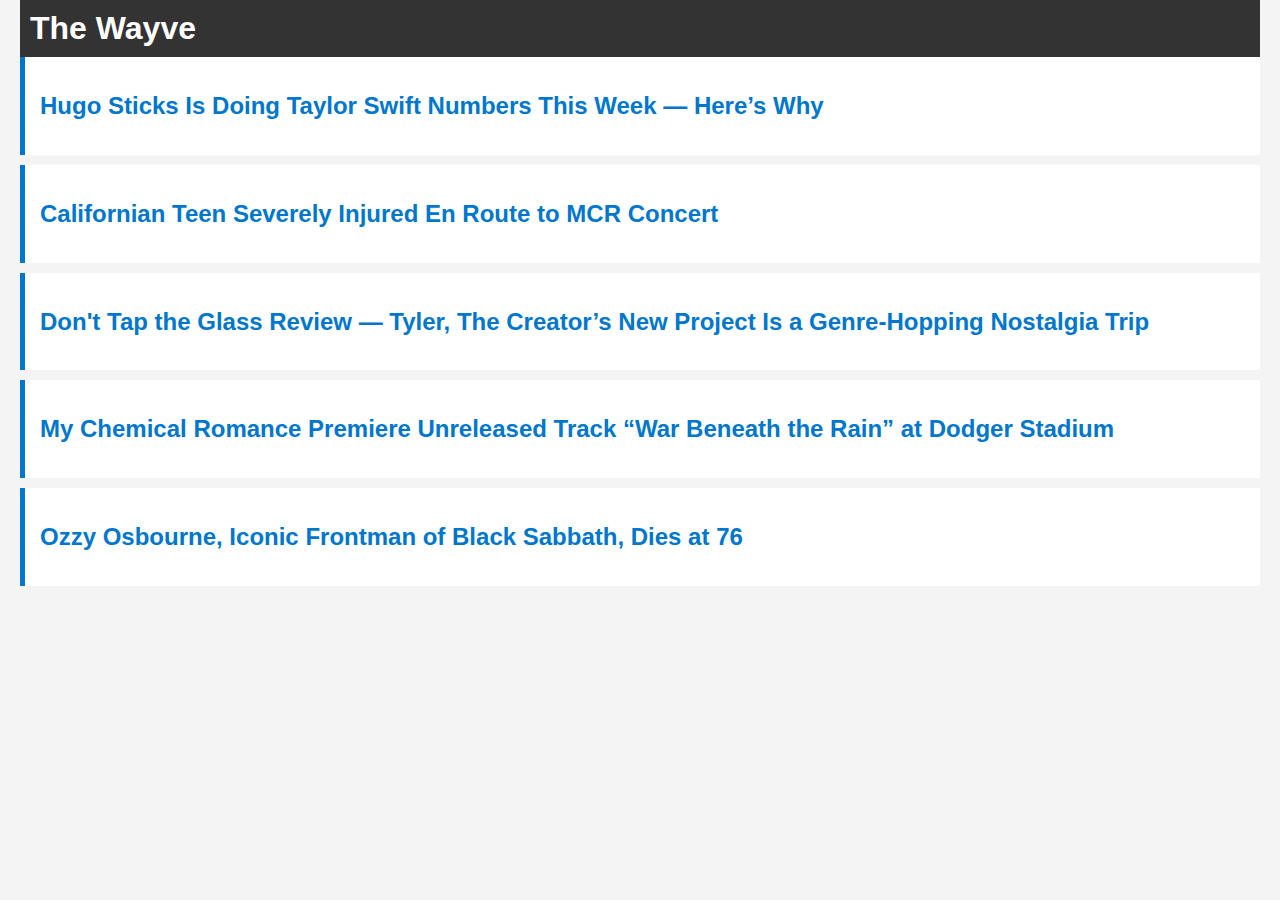
<file: index.html>
<!DOCTYPE html>
<html lang="en">
<head>
  <meta charset="UTF-8">
  <title>The Wayve</title>
  <link rel="stylesheet" href="style.css">
</head>
<body>
  <header>
    <h1>The Wayve</h1>
  </header>
  <div class="article">
    <h2><a href="hugo-sticks.html">Hugo Sticks Is Doing Taylor Swift Numbers This Week — Here’s Why</a></h2>
  </div>
  <div class="article">
    <h2><a href="emma-mcr-accident.html">Californian Teen Severely Injured En Route to MCR Concert</a></h2>
  </div> 
  <div class="article">
    <h2><a href="dont-tap-the-glass.html">Don't Tap the Glass Review — Tyler, The Creator’s New Project Is a Genre-Hopping Nostalgia Trip</a></h2>
  </div>      
  <div class="article">
    <h2><a href="war-beneath-the-rain.html">My Chemical Romance Premiere Unreleased Track “War Beneath the Rain” at Dodger Stadium</a></h2>
  </div>
  <div class="article">
    <h2><a href="ozzy-osbourne-obituary.html">Ozzy Osbourne, Iconic Frontman of Black Sabbath, Dies at 76</a></h2>
  </div>
  <main id="articles-container"></main>
  <script src="articles.js"></script>
</body>
</html>
</file>
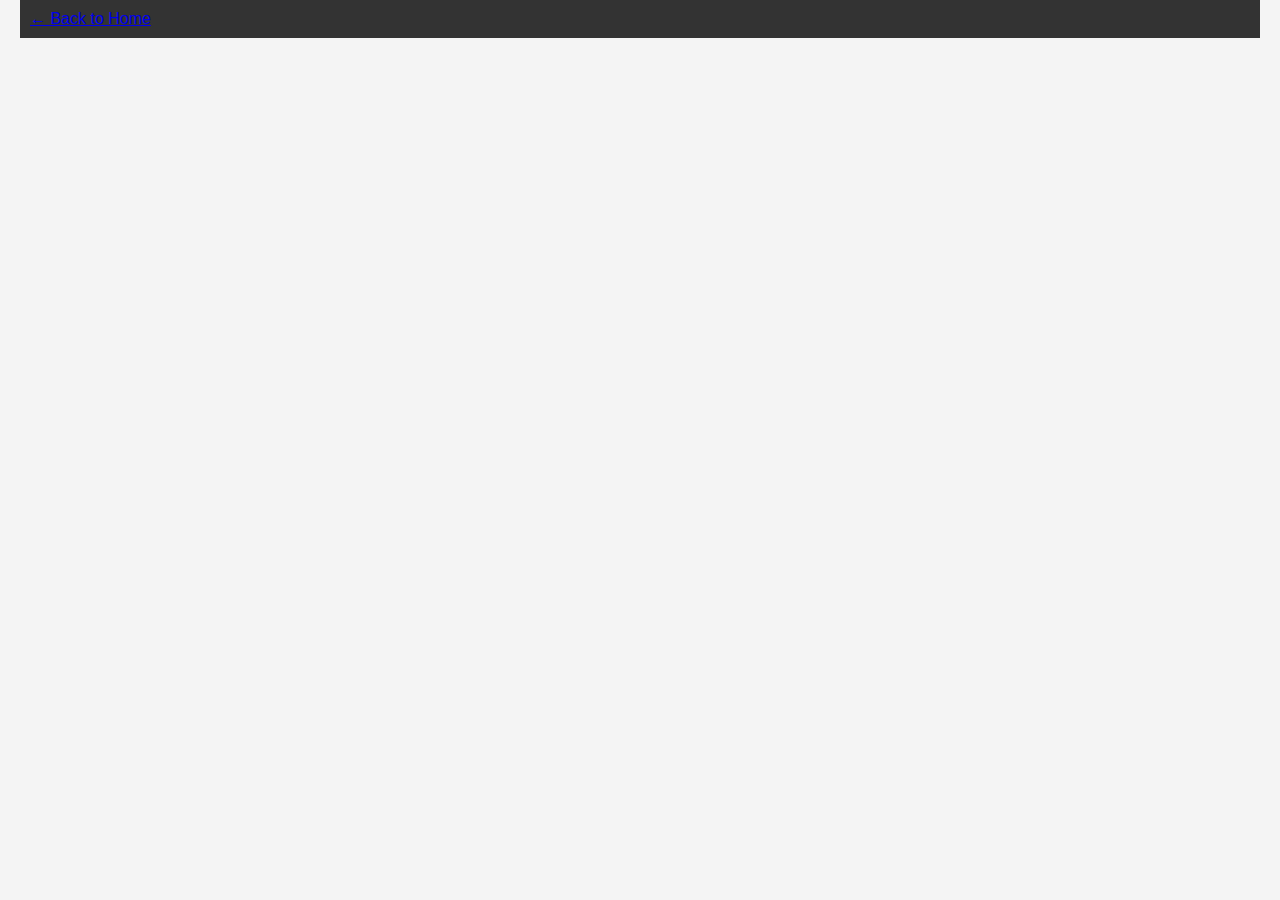
<file: article.html>
<!DOCTYPE html>
<html lang="en">
<head>
  <meta charset="UTF-8">
  <title>Article</title>
  <link rel="stylesheet" href="style.css">
</head>
<body>
  <header>
    <a href="index.html">← Back to Home</a>
    <h1 id="article-title"></h1>
  </header>
  <main id="article-content"></main>
  <script>
    const params = new URLSearchParams(location.search);
    const id = params.get("id");

    fetch('articles.js')
      .then(res => res.text())
      .then(code => {
        eval(code);
        const article = articles.find(a => a.id == id);
        if (article) {
          document.getElementById('article-title').textContent = article.title;
          document.getElementById('article-content').innerHTML = `<p>${article.content}</p>`;
        } else {
          document.getElementById('article-content').textContent = 'Article not found.';
        }
      });
  </script>
</body>
</html>
</file>
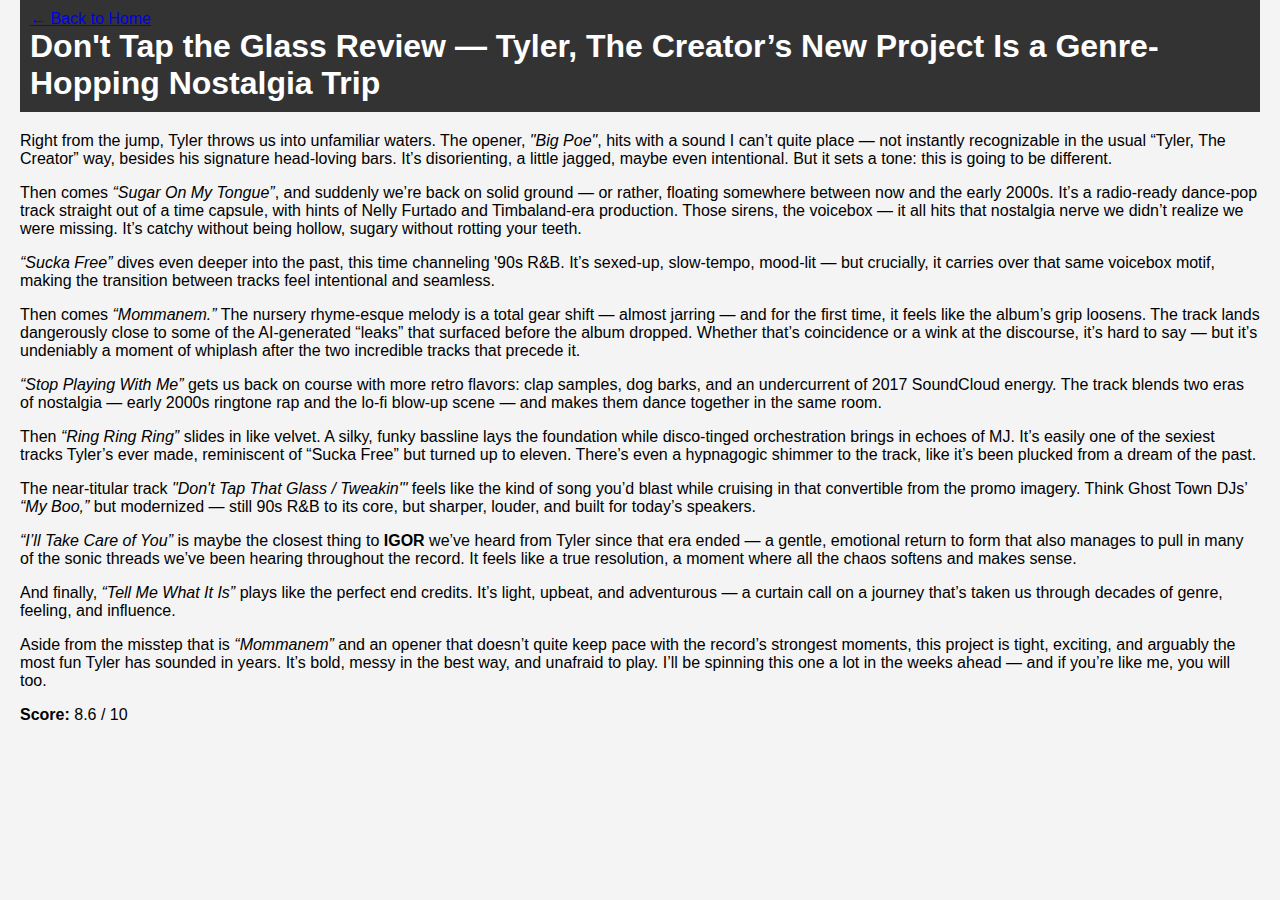
<file: dont-tap-the-glass.html>
<!DOCTYPE html>
<html lang="en">
<head>
  <meta charset="UTF-8">
  <title>Don't Tap the Glass Review — Tyler, The Creator’s New Project Is a Genre-Hopping Nostalgia Trip</title>
  <link rel="stylesheet" href="style.css">
</head>
<body>
  <header>
    <a href="index.html">← Back to Home</a>
    <h1>Don't Tap the Glass Review — Tyler, The Creator’s New Project Is a Genre-Hopping Nostalgia Trip</h1>
  </header>
  <main>
    <p>Right from the jump, Tyler throws us into unfamiliar waters. The opener, <em>"Big Poe"</em>, hits with a sound I can’t quite place — not instantly recognizable in the usual “Tyler, The Creator” way, besides his signature head-loving bars. It’s disorienting, a little jagged, maybe even intentional. But it sets a tone: this is going to be different.</p>

    <p>Then comes <em>“Sugar On My Tongue”</em>, and suddenly we’re back on solid ground — or rather, floating somewhere between now and the early 2000s. It’s a radio-ready dance-pop track straight out of a time capsule, with hints of Nelly Furtado and Timbaland-era production. Those sirens, the voicebox — it all hits that nostalgia nerve we didn’t realize we were missing. It’s catchy without being hollow, sugary without rotting your teeth.</p>

    <p><em>“Sucka Free”</em> dives even deeper into the past, this time channeling '90s R&B. It’s sexed-up, slow-tempo, mood-lit — but crucially, it carries over that same voicebox motif, making the transition between tracks feel intentional and seamless.</p>

    <p>Then comes <em>“Mommanem.”</em> The nursery rhyme-esque melody is a total gear shift — almost jarring — and for the first time, it feels like the album’s grip loosens. The track lands dangerously close to some of the AI-generated “leaks” that surfaced before the album dropped. Whether that’s coincidence or a wink at the discourse, it’s hard to say — but it’s undeniably a moment of whiplash after the two incredible tracks that precede it.</p>

    <p><em>“Stop Playing With Me”</em> gets us back on course with more retro flavors: clap samples, dog barks, and an undercurrent of 2017 SoundCloud energy. The track blends two eras of nostalgia — early 2000s ringtone rap and the lo-fi blow-up scene — and makes them dance together in the same room.</p>

    <p>Then <em>“Ring Ring Ring”</em> slides in like velvet. A silky, funky bassline lays the foundation while disco-tinged orchestration brings in echoes of MJ. It’s easily one of the sexiest tracks Tyler’s ever made, reminiscent of “Sucka Free” but turned up to eleven. There’s even a hypnagogic shimmer to the track, like it’s been plucked from a dream of the past.</p>

    <p>The near-titular track <em>"Don't Tap That Glass / Tweakin'"</em> feels like the kind of song you’d blast while cruising in that convertible from the promo imagery. Think Ghost Town DJs’ <em>“My Boo,”</em> but modernized — still 90s R&B to its core, but sharper, louder, and built for today’s speakers.</p>

    <p><em>“I’ll Take Care of You”</em> is maybe the closest thing to <strong>IGOR</strong> we’ve heard from Tyler since that era ended — a gentle, emotional return to form that also manages to pull in many of the sonic threads we’ve been hearing throughout the record. It feels like a true resolution, a moment where all the chaos softens and makes sense.</p>

    <p>And finally, <em>“Tell Me What It Is”</em> plays like the perfect end credits. It’s light, upbeat, and adventurous — a curtain call on a journey that’s taken us through decades of genre, feeling, and influence.</p>

    <p>Aside from the misstep that is <em>“Mommanem”</em> and an opener that doesn’t quite keep pace with the record’s strongest moments, this project is tight, exciting, and arguably the most fun Tyler has sounded in years. It’s bold, messy in the best way, and unafraid to play. I’ll be spinning this one a lot in the weeks ahead — and if you’re like me, you will too.</p>

    <p><strong>Score:</strong> 8.6 / 10</p>
  </main>
</body>
</html>
</file>
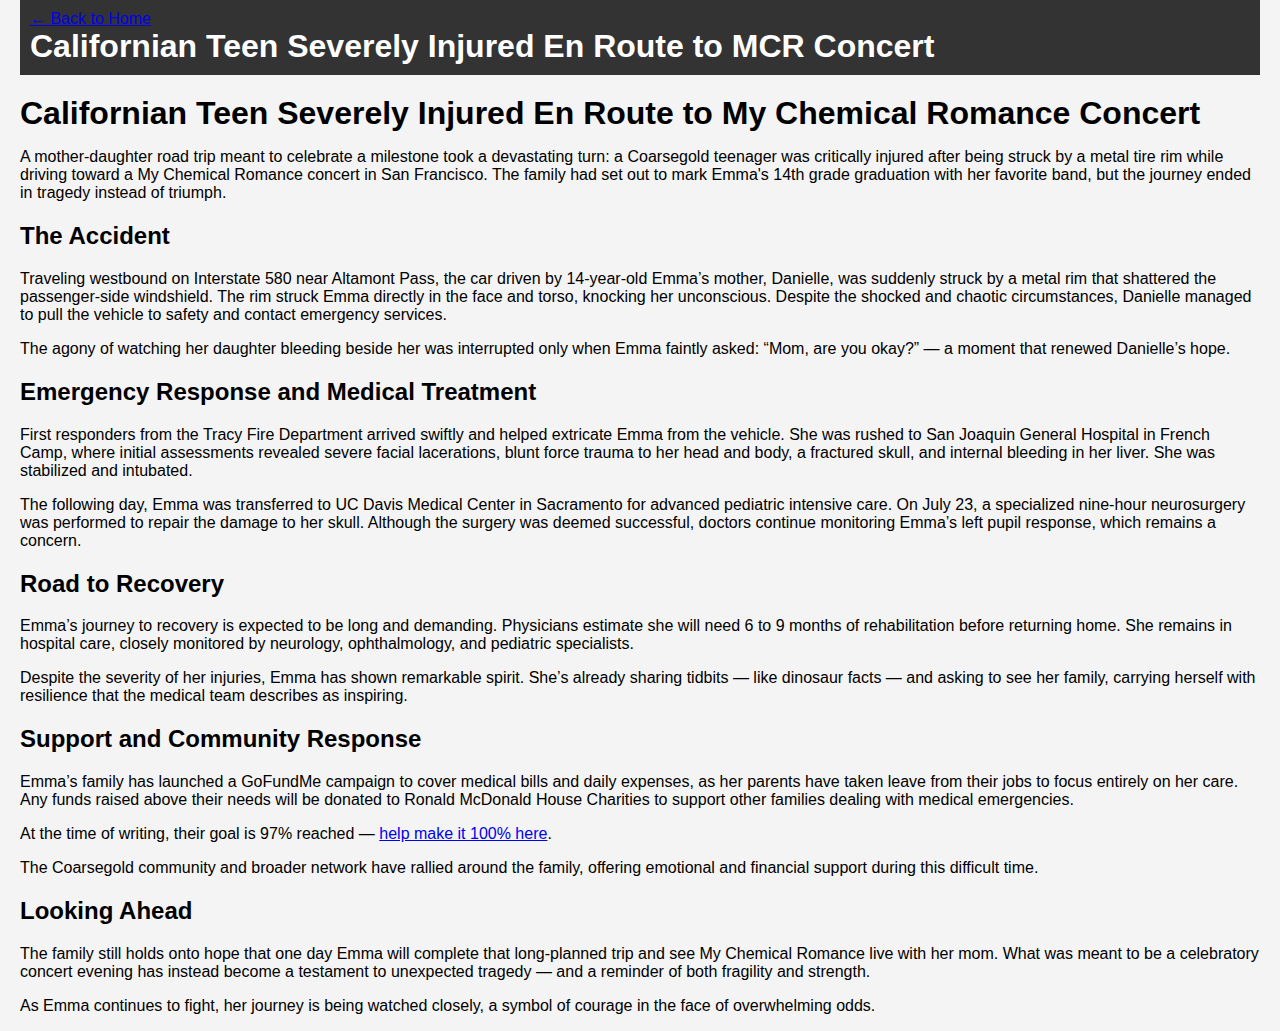
<file: emma-mcr-accident.html>
<!DOCTYPE html>
<html lang="en">
  <head>
    <meta charset="UTF-8">
    <title>Californian Teen Severely Injured En Route to MCR Concert</title>
    <link rel="stylesheet" href="style.css">
  </head>
  <body>
    <header>
      <a href="index.html">← Back to Home</a>
      <h1>Californian Teen Severely Injured En Route to MCR Concert</h1>
    </header>
<main>
  <h1>Californian Teen Severely Injured En Route to My Chemical Romance Concert</h1>
  <p>A mother‑daughter road trip meant to celebrate a milestone took a devastating turn: a Coarsegold teenager was critically injured after being struck by a metal tire rim while driving toward a My Chemical Romance concert in San Francisco. The family had set out to mark Emma's 14th grade graduation with her favorite band, but the journey ended in tragedy instead of triumph.</p>

  <h2>The Accident</h2>
  <p>Traveling westbound on Interstate 580 near Altamont Pass, the car driven by 14‑year‑old Emma’s mother, Danielle, was suddenly struck by a metal rim that shattered the passenger‑side windshield. The rim struck Emma directly in the face and torso, knocking her unconscious. Despite the shocked and chaotic circumstances, Danielle managed to pull the vehicle to safety and contact emergency services.</p>
  <p>The agony of watching her daughter bleeding beside her was interrupted only when Emma faintly asked: “Mom, are you okay?” — a moment that renewed Danielle’s hope.</p>

  <h2>Emergency Response and Medical Treatment</h2>
  <p>First responders from the Tracy Fire Department arrived swiftly and helped extricate Emma from the vehicle. She was rushed to San Joaquin General Hospital in French Camp, where initial assessments revealed severe facial lacerations, blunt force trauma to her head and body, a fractured skull, and internal bleeding in her liver. She was stabilized and intubated.</p>
  <p>The following day, Emma was transferred to UC Davis Medical Center in Sacramento for advanced pediatric intensive care. On July 23, a specialized nine‑hour neurosurgery was performed to repair the damage to her skull. Although the surgery was deemed successful, doctors continue monitoring Emma’s left pupil response, which remains a concern.</p>

  <h2>Road to Recovery</h2>
  <p>Emma’s journey to recovery is expected to be long and demanding. Physicians estimate she will need 6 to 9 months of rehabilitation before returning home. She remains in hospital care, closely monitored by neurology, ophthalmology, and pediatric specialists.</p>
  <p>Despite the severity of her injuries, Emma has shown remarkable spirit. She’s already sharing tidbits — like dinosaur facts — and asking to see her family, carrying herself with resilience that the medical team describes as inspiring.</p>

  <h2>Support and Community Response</h2>
  <p>Emma’s family has launched a GoFundMe campaign to cover medical bills and daily expenses, as her parents have taken leave from their jobs to focus entirely on her care. Any funds raised above their needs will be donated to Ronald McDonald House Charities to support other families dealing with medical emergencies.</p>
  <p>At the time of writing, their goal is 97% reached — <a href="https://www.gofundme.com/f/help-emma-heal-after-a-devastating-car-accident" target="_blank" rel="noopener">help make it 100% here</a>.</p>
  <p>The Coarsegold community and broader network have rallied around the family, offering emotional and financial support during this difficult time.</p>

  <h2>Looking Ahead</h2>
  <p>The family still holds onto hope that one day Emma will complete that long‑planned trip and see My Chemical Romance live with her mom. What was meant to be a celebratory concert evening has instead become a testament to unexpected tragedy — and a reminder of both fragility and strength.</p>
  <p>As Emma continues to fight, her journey is being watched closely, a symbol of courage in the face of overwhelming odds.</p>
</main>
  </body>
</html>
</file>
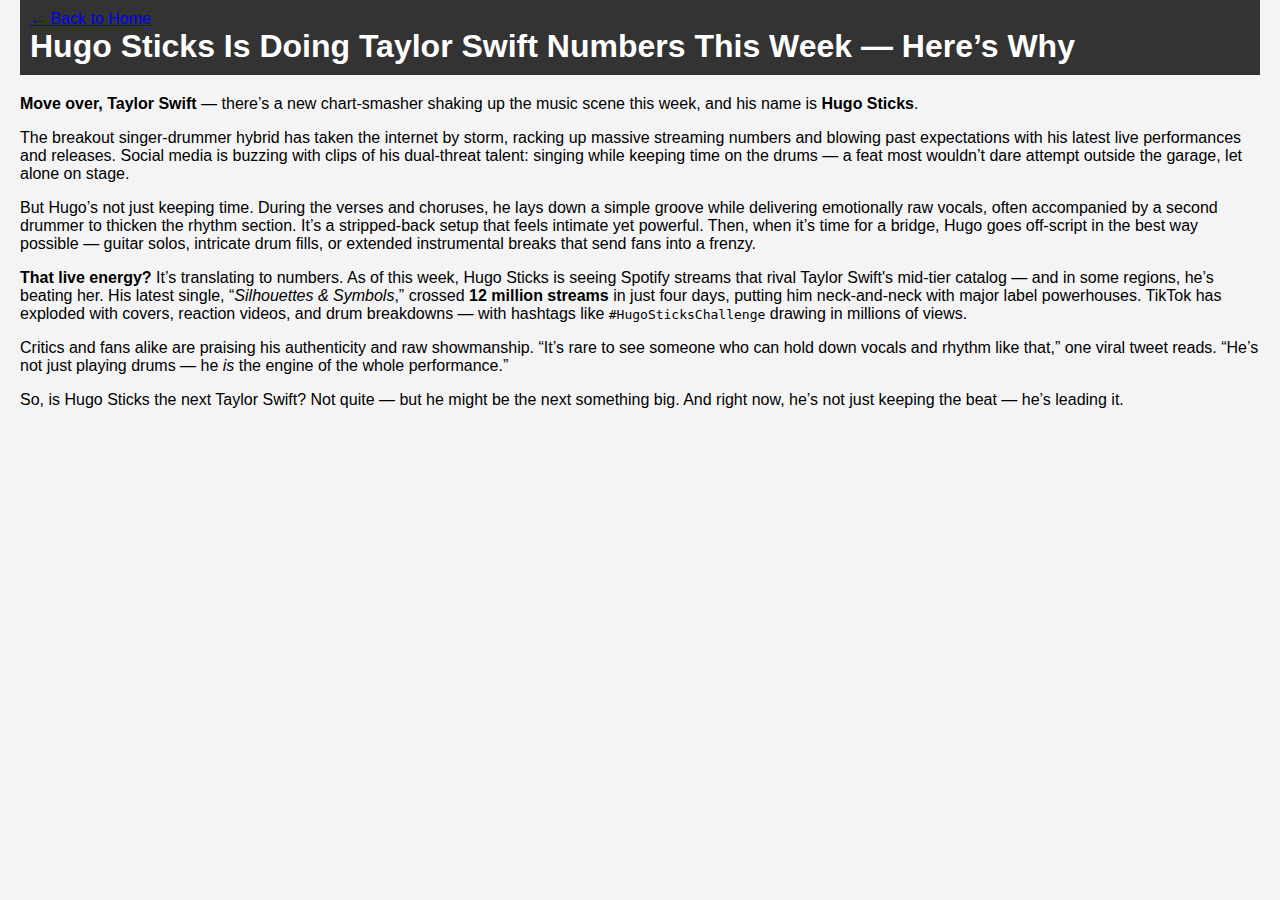
<file: hugo-sticks.html>
<!DOCTYPE html>
<html lang="en">
<head>
  <meta charset="UTF-8">
  <title>Hugo Sticks Is Doing Taylor Swift Numbers This Week — Here’s Why</title>
  <link rel="stylesheet" href="style.css">
</head>
<body>
  <header>
    <a href="index.html">← Back to Home</a>
    <h1>Hugo Sticks Is Doing Taylor Swift Numbers This Week — Here’s Why</h1>
  </header>
  <main>
    <p><strong>Move over, Taylor Swift</strong> — there’s a new chart-smasher shaking up the music scene this week, and his name is <strong>Hugo Sticks</strong>.</p>

    <p>The breakout singer-drummer hybrid has taken the internet by storm, racking up massive streaming numbers and blowing past expectations with his latest live performances and releases. Social media is buzzing with clips of his dual-threat talent: singing while keeping time on the drums — a feat most wouldn’t dare attempt outside the garage, let alone on stage.</p>

    <p>But Hugo’s not just keeping time. During the verses and choruses, he lays down a simple groove while delivering emotionally raw vocals, often accompanied by a second drummer to thicken the rhythm section. It’s a stripped-back setup that feels intimate yet powerful. Then, when it’s time for a bridge, Hugo goes off-script in the best way possible — guitar solos, intricate drum fills, or extended instrumental breaks that send fans into a frenzy.</p>

    <p><strong>That live energy?</strong> It’s translating to numbers. As of this week, Hugo Sticks is seeing Spotify streams that rival Taylor Swift's mid-tier catalog — and in some regions, he’s beating her. His latest single, “<em>Silhouettes & Symbols</em>,” crossed <strong>12 million streams</strong> in just four days, putting him neck-and-neck with major label powerhouses. TikTok has exploded with covers, reaction videos, and drum breakdowns — with hashtags like <code>#HugoSticksChallenge</code> drawing in millions of views.</p>

    <p>Critics and fans alike are praising his authenticity and raw showmanship. “It’s rare to see someone who can hold down vocals and rhythm like that,” one viral tweet reads. “He’s not just playing drums — he <em>is</em> the engine of the whole performance.”</p>

    <p>So, is Hugo Sticks the next Taylor Swift? Not quite — but he might be the next something big. And right now, he’s not just keeping the beat — he’s leading it.</p>
  </main>
</body>
</html>
</file>
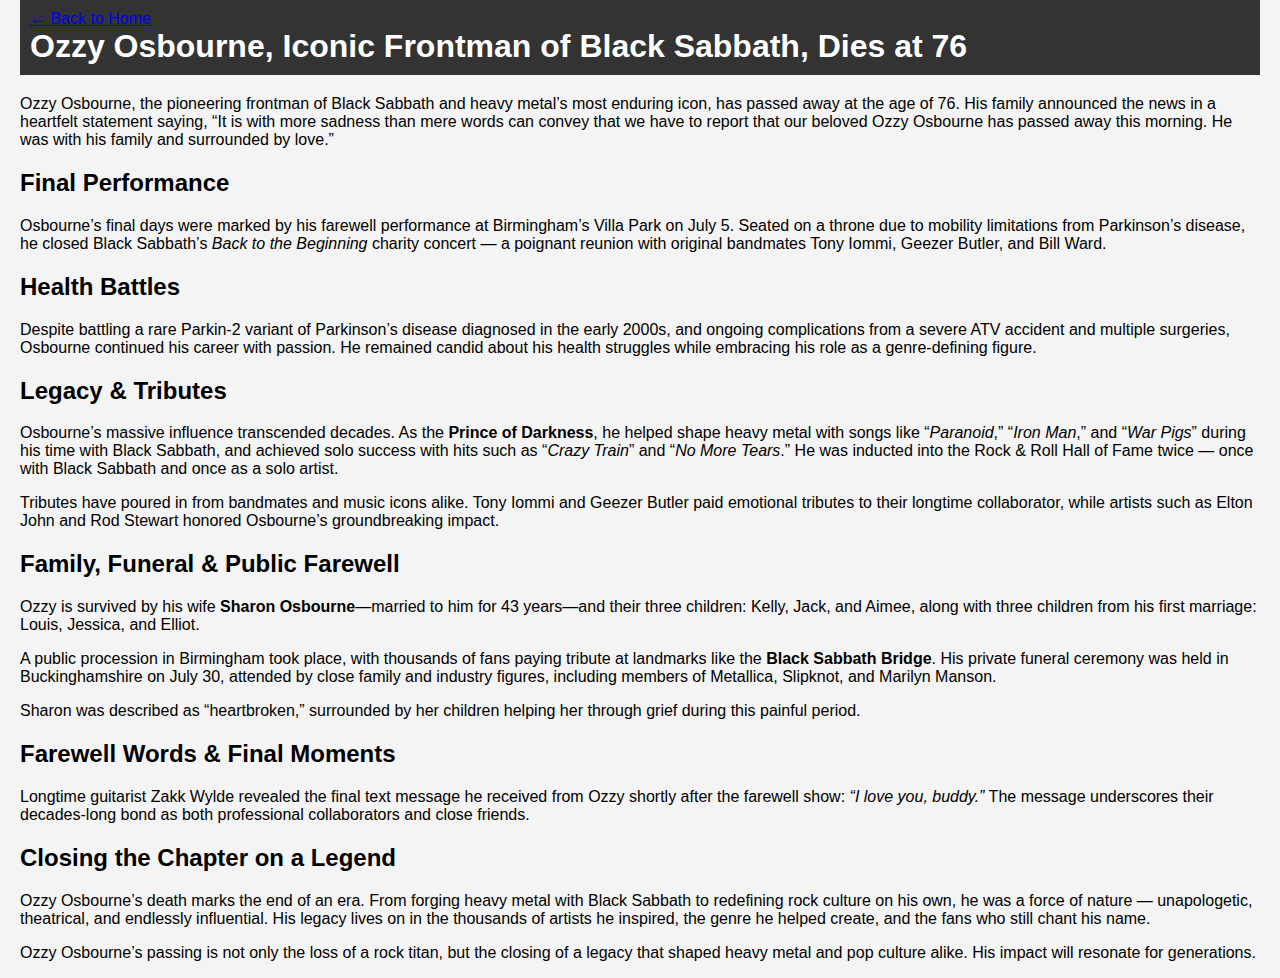
<file: ozzy-osbourne-obituary.html>
<!DOCTYPE html>
<html lang="en">
<head>
  <meta charset="UTF-8">
  <title>Ozzy Osbourne, Iconic Frontman of Black Sabbath, Dies at 76</title>
  <link rel="stylesheet" href="style.css">
</head>
<body>
  <header>
    <a href="index.html">← Back to Home</a>
    <h1>Ozzy Osbourne, Iconic Frontman of Black Sabbath, Dies at 76</h1>
  </header>
  <main>
    <p>Ozzy Osbourne, the pioneering frontman of Black Sabbath and heavy metal’s most enduring icon, has passed away at the age of 76. His family announced the news in a heartfelt statement saying, “It is with more sadness than mere words can convey that we have to report that our beloved Ozzy Osbourne has passed away this morning. He was with his family and surrounded by love.”</p>

    <h2>Final Performance</h2>
    <p>Osbourne’s final days were marked by his farewell performance at Birmingham’s Villa Park on July 5. Seated on a throne due to mobility limitations from Parkinson’s disease, he closed Black Sabbath’s <em>Back to the Beginning</em> charity concert — a poignant reunion with original bandmates Tony Iommi, Geezer Butler, and Bill Ward.</p>

    <h2>Health Battles</h2>
    <p>Despite battling a rare Parkin‑2 variant of Parkinson’s disease diagnosed in the early 2000s, and ongoing complications from a severe ATV accident and multiple surgeries, Osbourne continued his career with passion. He remained candid about his health struggles while embracing his role as a genre-defining figure.</p>

    <h2>Legacy & Tributes</h2>
    <p>Osbourne’s massive influence transcended decades. As the <strong>Prince of Darkness</strong>, he helped shape heavy metal with songs like “<em>Paranoid</em>,” “<em>Iron Man</em>,” and “<em>War Pigs</em>” during his time with Black Sabbath, and achieved solo success with hits such as “<em>Crazy Train</em>” and “<em>No More Tears</em>.” He was inducted into the Rock & Roll Hall of Fame twice — once with Black Sabbath and once as a solo artist.</p>

    <p>Tributes have poured in from bandmates and music icons alike. Tony Iommi and Geezer Butler paid emotional tributes to their longtime collaborator, while artists such as Elton John and Rod Stewart honored Osbourne’s groundbreaking impact.</p>

    <h2>Family, Funeral & Public Farewell</h2>
    <p>Ozzy is survived by his wife <strong>Sharon Osbourne</strong>—married to him for 43 years—and their three children: Kelly, Jack, and Aimee, along with three children from his first marriage: Louis, Jessica, and Elliot.</p>

    <p>A public procession in Birmingham took place, with thousands of fans paying tribute at landmarks like the <strong>Black Sabbath Bridge</strong>. His private funeral ceremony was held in Buckinghamshire on July 30, attended by close family and industry figures, including members of Metallica, Slipknot, and Marilyn Manson.</p>

    <p>Sharon was described as “heartbroken,” surrounded by her children helping her through grief during this painful period.</p>

    <h2>Farewell Words & Final Moments</h2>
    <p>Longtime guitarist Zakk Wylde revealed the final text message he received from Ozzy shortly after the farewell show: <em>“I love you, buddy.”</em> The message underscores their decades-long bond as both professional collaborators and close friends.</p>

    <h2>Closing the Chapter on a Legend</h2>
    <p>Ozzy Osbourne’s death marks the end of an era. From forging heavy metal with Black Sabbath to redefining rock culture on his own, he was a force of nature — unapologetic, theatrical, and endlessly influential. His legacy lives on in the thousands of artists he inspired, the genre he helped create, and the fans who still chant his name.</p>

    <p>Ozzy Osbourne’s passing is not only the loss of a rock titan, but the closing of a legacy that shaped heavy metal and pop culture alike. His impact will resonate for generations.</p>
  </main>
</body>
</html>
</file>
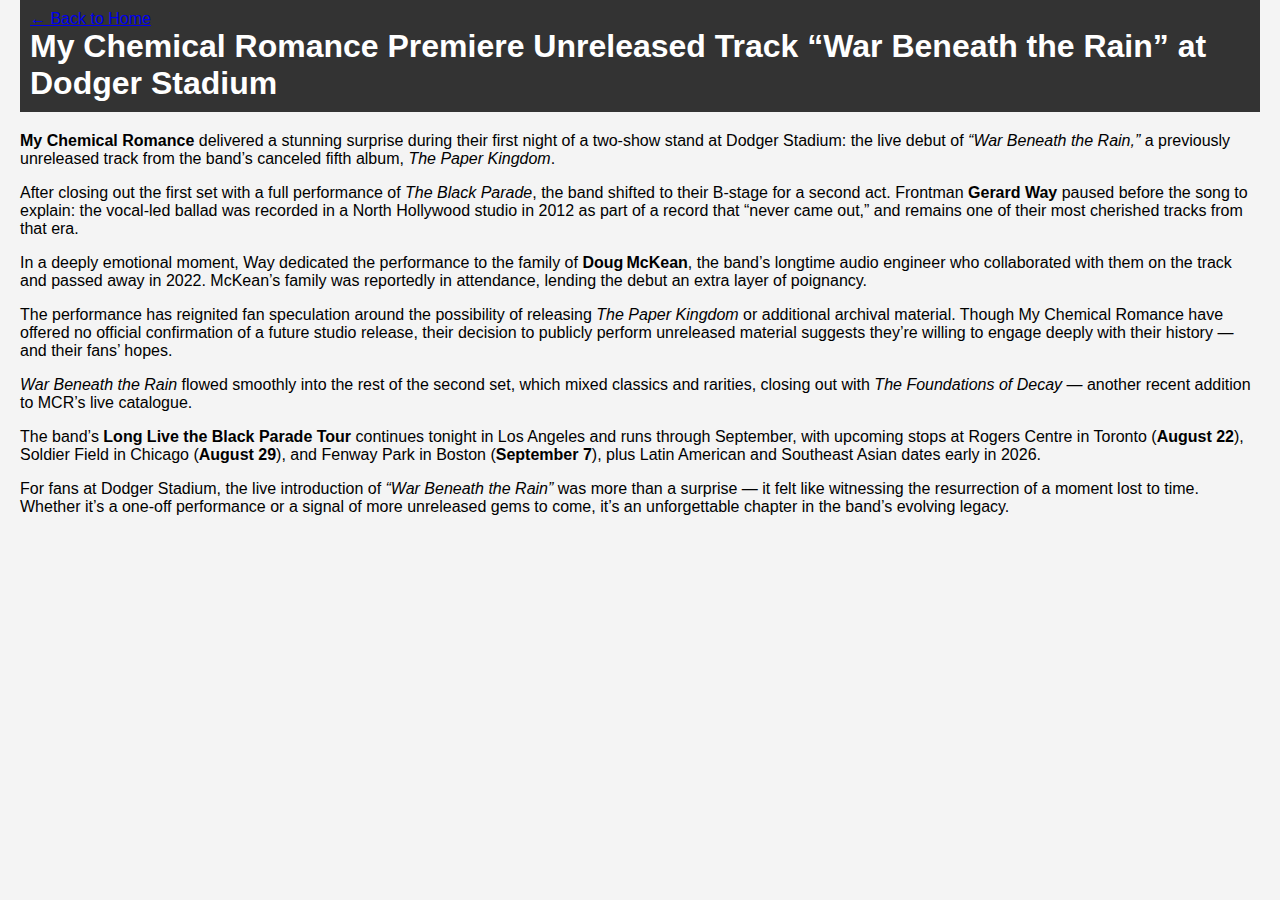
<file: war-beneath-the-rain.html>
<!DOCTYPE html>
<html lang="en">
<head>
  <meta charset="UTF-8">
  <title>My Chemical Romance Premiere Unreleased Track “War Beneath the Rain” at Dodger Stadium</title>
  <link rel="stylesheet" href="style.css">
</head>
<body>
  <header>
    <a href="index.html">← Back to Home</a>
    <h1>My Chemical Romance Premiere Unreleased Track “War Beneath the Rain” at Dodger Stadium</h1>
  </header>
  <main>
    <p><strong>My Chemical Romance</strong> delivered a stunning surprise during their first night of a two‑show stand at Dodger Stadium: the live debut of <em>“War Beneath the Rain,”</em> a previously unreleased track from the band’s canceled fifth album, <em>The Paper Kingdom</em>.</p>

    <p>After closing out the first set with a full performance of <em>The Black Parade</em>, the band shifted to their B‑stage for a second act. Frontman <strong>Gerard Way</strong> paused before the song to explain: the vocal‑led ballad was recorded in a North Hollywood studio in 2012 as part of a record that “never came out,” and remains one of their most cherished tracks from that era.</p>

    <p>In a deeply emotional moment, Way dedicated the performance to the family of <strong>Doug McKean</strong>, the band’s longtime audio engineer who collaborated with them on the track and passed away in 2022. McKean’s family was reportedly in attendance, lending the debut an extra layer of poignancy.</p>

    <p>The performance has reignited fan speculation around the possibility of releasing <em>The Paper Kingdom</em> or additional archival material. Though My Chemical Romance have offered no official confirmation of a future studio release, their decision to publicly perform unreleased material suggests they’re willing to engage deeply with their history — and their fans’ hopes.</p>

    <p><em>War Beneath the Rain</em> flowed smoothly into the rest of the second set, which mixed classics and rarities, closing out with <em>The Foundations of Decay</em> — another recent addition to MCR’s live catalogue.</p>

    <p>The band’s <strong>Long Live the Black Parade Tour</strong> continues tonight in Los Angeles and runs through September, with upcoming stops at Rogers Centre in Toronto (<strong>August 22</strong>), Soldier Field in Chicago (<strong>August 29</strong>), and Fenway Park in Boston (<strong>September 7</strong>), plus Latin American and Southeast Asian dates early in 2026.</p>

    <p>For fans at Dodger Stadium, the live introduction of <em>“War Beneath the Rain”</em> was more than a surprise — it felt like witnessing the resurrection of a moment lost to time. Whether it’s a one‑off performance or a signal of more unreleased gems to come, it’s an unforgettable chapter in the band’s evolving legacy.</p>
  </main>
</body>
</html>
</file>
<file: style.css>
body {
    font-family: sans-serif;
    background: #f4f4f4;
    margin: 0;
    padding: 0 20px;
  }
  header {
    background: #333;
    color: white;
    padding: 10px;
  }
  h1 {
    margin: 0;
  }
  main {
    margin-top: 20px;
  }
  .article {
    background: white;
    padding: 15px;
    margin-bottom: 10px;
    border-left: 5px solid #0077cc;
  }
  .article a {
    text-decoration: none;
    color: #0077cc;
  }
</file>
